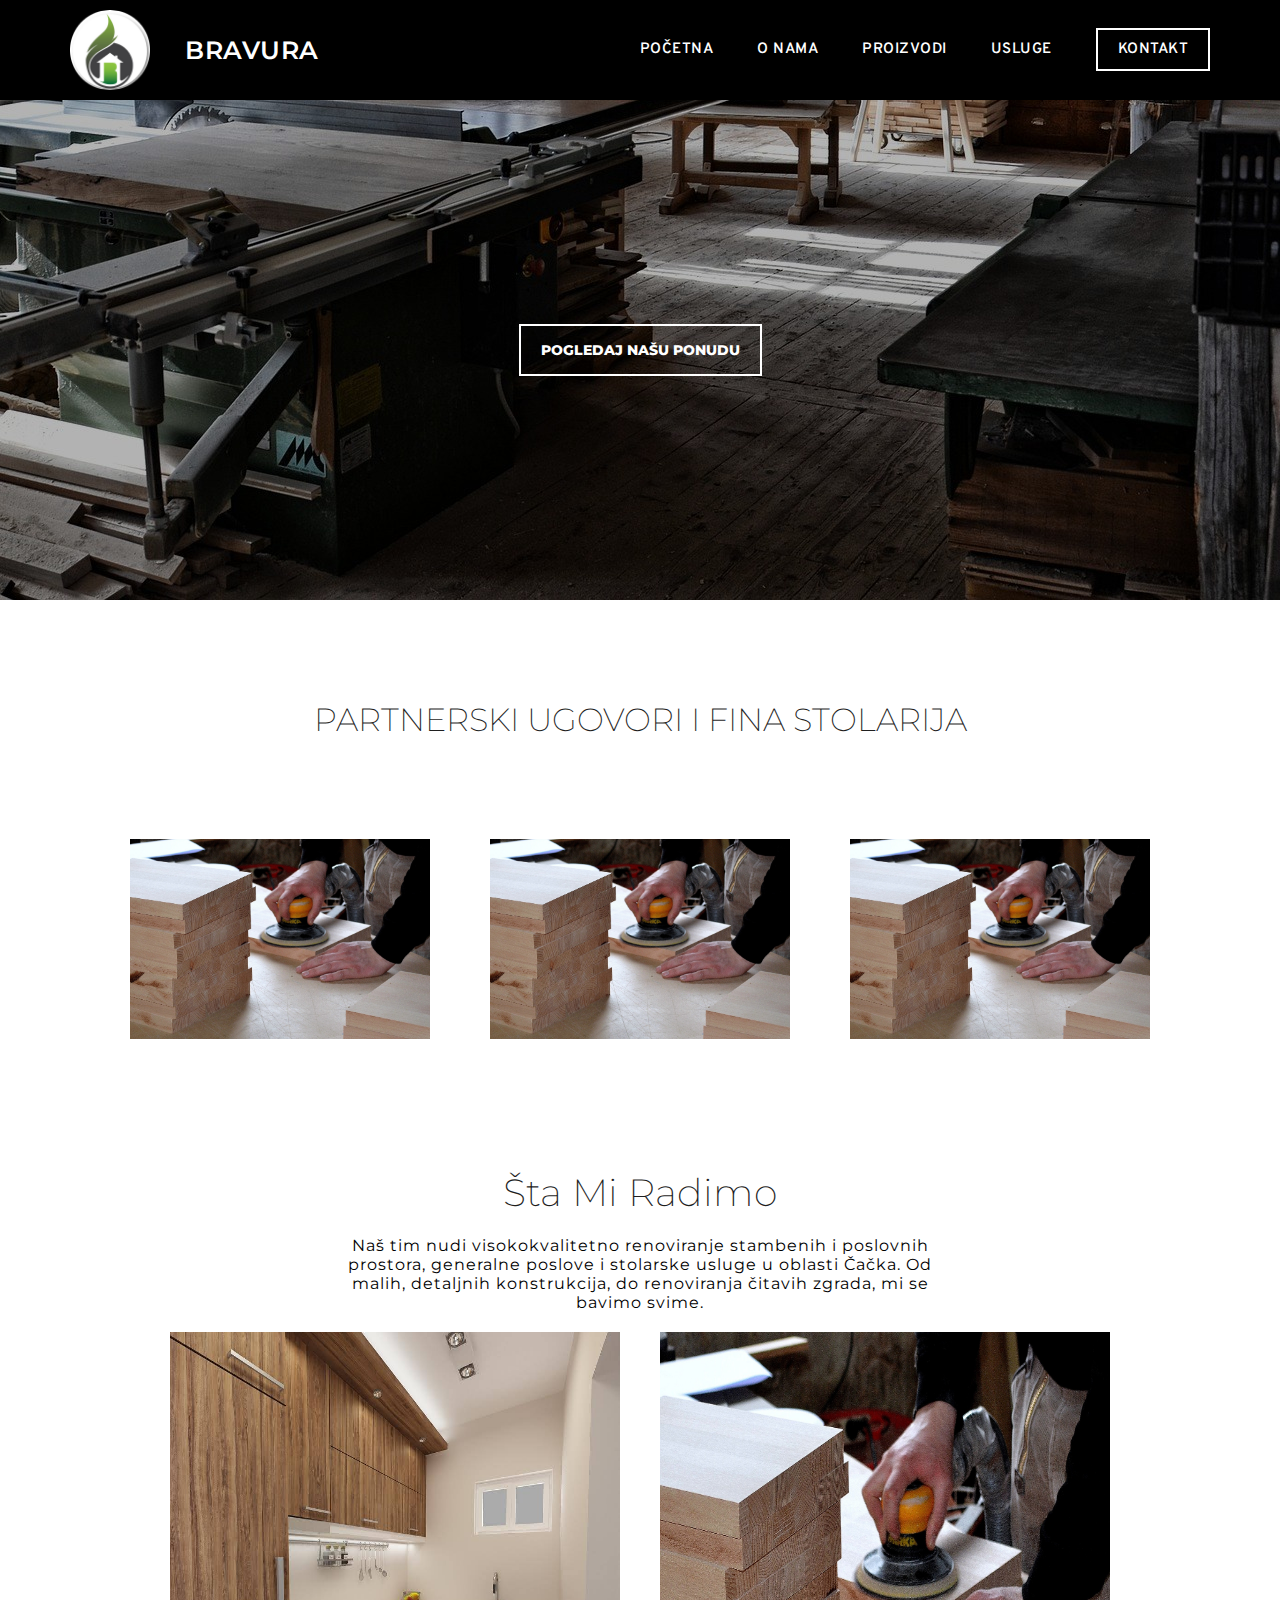
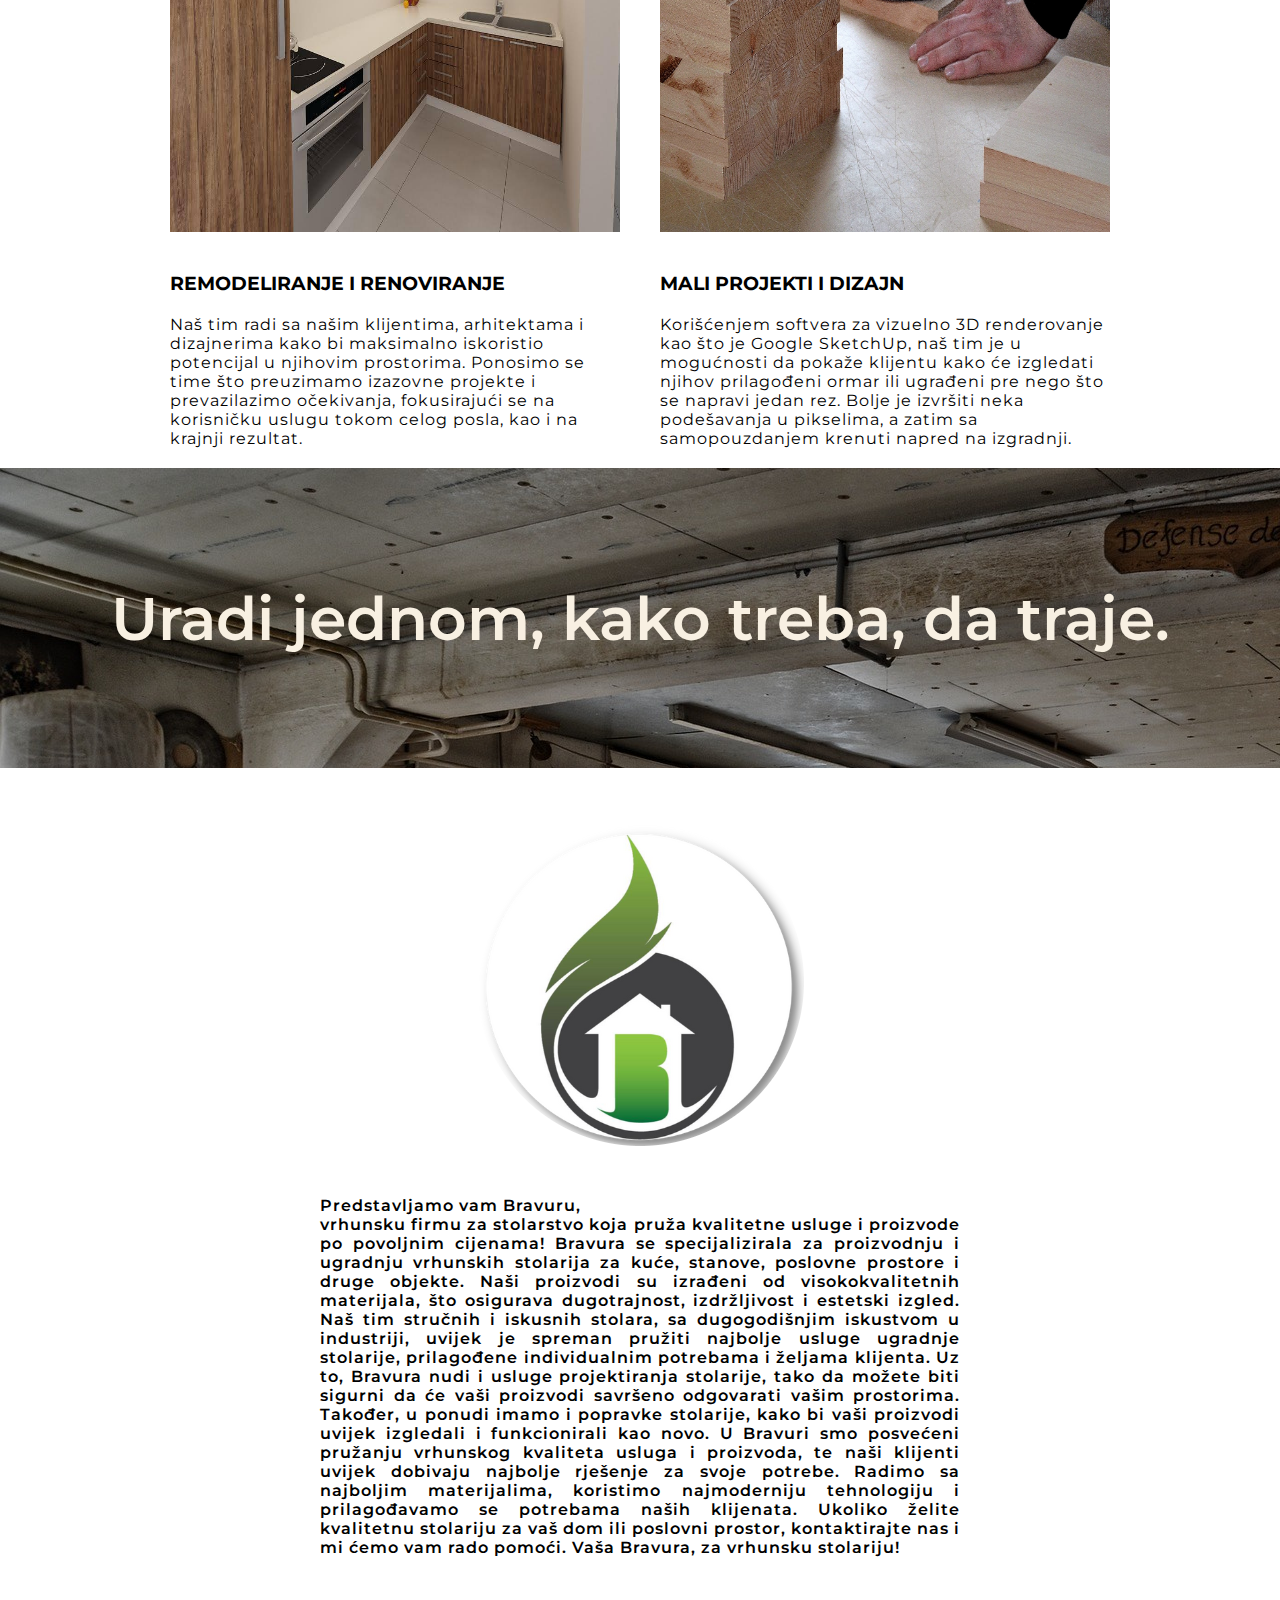
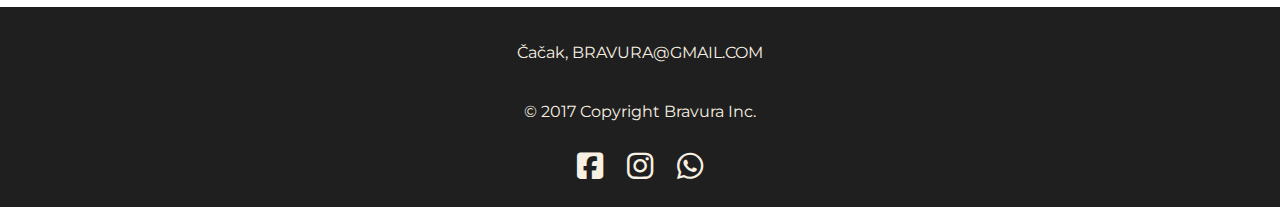
<file: index.html>
<!DOCTYPE html>
<html lang="en">
  <head>
    <meta charset="UTF-8" />
    <meta http-equiv="X-UA-Compatible" content="IE=edge" />
    <meta name="viewport" content="width=device-width, initial-scale=1.0" />
    <link rel="stylesheet" href="style.css" />
    <link
      rel="stylesheet"
      href="https://cdnjs.cloudflare.com/ajax/libs/font-awesome/6.2.1/css/all.min.css"
    />
    <link
      rel="icon"
      href="/Assets/291987209_460177699445095_3850850093911569712_n.jpg"
    />
    <title>Bravura</title>
  </head>
  <body>
    <header>
      <a href="/index.html"
        ><div class="header-container">
          <div id="img"></div>
          <p class="bravura">BRAVURA</p>
        </div></a
      >

      <button class="menu-toggle">
        <i class="fas fa-bars fa-2xl"></i>
      </button>
      <nav class="menu">
        <a href="/index.html">POČETNA</a>
        <a href="/Pages/about.html">O NAMA</a>
        <a href="/Pages/products.html">PROIZVODI</a>
        <a href="/Pages/services.html">USLUGE</a>
        <a href="/Pages/contact.html" id="contact">KONTAKT</a>
      </nav>
    </header>
    <div class="menu-icon">
      <div class="menu-icon__line"></div>
    </div>
    <main>
      <section class="section-one">
        <a href="/Pages/products.html"
          ><div class="section-one-div">POGLEDAJ NAŠU PONUDU</div></a
        >
      </section>

      <section class="section-two">
        <h2>PARTNERSKI UGOVORI I FINA STOLARIJA</h2>
        <article>
          <div class="section-two-div"></div>
          <div class="section-two-div"></div>
          <div class="section-two-div"></div>
        </article>
      </section>

      <section class="section-three">
        <h2>Šta Mi Radimo</h2>
        <p class="section-three-p">
          Naš tim nudi visokokvalitetno renoviranje stambenih i poslovnih
          prostora, generalne poslove i stolarske usluge u oblasti Čačka. Od
          malih, detaljnih konstrukcija, do renoviranja čitavih zgrada, mi se
          bavimo svime.
        </p>
        <article>
          <div class="section-three-div-one">
            <img src="/Assets/kuhinja.jpg" alt="" />
            <h3>REMODELIRANJE I RENOVIRANJE</h3>
            <p>
              Naš tim radi sa našim klijentima, arhitektama i dizajnerima kako
              bi maksimalno iskoristio potencijal u njihovim prostorima.
              Ponosimo se time što preuzimamo izazovne projekte i prevazilazimo
              očekivanja, fokusirajući se na korisničku uslugu tokom celog
              posla, kao i na krajnji rezultat.
            </p>
          </div>
          <div class="section-three-div-one">
            <img src="/Assets/carpenter-g0c372e60c_1920.jpg" alt="" />
            <h3>MALI PROJEKTI I DIZAJN</h3>
            <p>
              Korišćenjem softvera za vizuelno 3D renderovanje kao što je Google
              SketchUp, naš tim je u mogućnosti da pokaže klijentu kako će
              izgledati njihov prilagođeni ormar ili ugrađeni pre nego što se
              napravi jedan rez. Bolje je izvršiti neka podešavanja u pikselima,
              a zatim sa samopouzdanjem krenuti napred na izgradnji.
            </p>
          </div>
        </article>
      </section>

      <section class="section-four">
        Uradi jednom, kako treba, da traje.
      </section>

      <section class="section-five">
        <img src="/Assets/BRAVURA-modified.png" alt="" />
        <p>
          Predstavljamo vam Bravuru,<br />
          vrhunsku firmu za stolarstvo koja pruža kvalitetne usluge i proizvode
          po povoljnim cijenama! Bravura se specijalizirala za proizvodnju i
          ugradnju vrhunskih stolarija za kuće, stanove, poslovne prostore i
          druge objekte. Naši proizvodi su izrađeni od visokokvalitetnih
          materijala, što osigurava dugotrajnost, izdržljivost i estetski
          izgled. Naš tim stručnih i iskusnih stolara, sa dugogodišnjim
          iskustvom u industriji, uvijek je spreman pružiti najbolje usluge
          ugradnje stolarije, prilagođene individualnim potrebama i željama
          klijenta. Uz to, Bravura nudi i usluge projektiranja stolarije, tako
          da možete biti sigurni da će vaši proizvodi savršeno odgovarati vašim
          prostorima. Također, u ponudi imamo i popravke stolarije, kako bi vaši
          proizvodi uvijek izgledali i funkcionirali kao novo. U Bravuri smo
          posvećeni pružanju vrhunskog kvaliteta usluga i proizvoda, te naši
          klijenti uvijek dobivaju najbolje rješenje za svoje potrebe. Radimo sa
          najboljim materijalima, koristimo najmoderniju tehnologiju i
          prilagođavamo se potrebama naših klijenata. Ukoliko želite kvalitetnu
          stolariju za vaš dom ili poslovni prostor, kontaktirajte nas i mi ćemo
          vam rado pomoći. Vaša Bravura, za vrhunsku stolariju!
        </p>
      </section>
    </main>
    <footer>
      <p>Čačak, BRAVURA@GMAIL.COM</p>
      <p>© 2017 Copyright Bravura Inc.</p>
      <div class="social-media">
        <a href="https://www.facebook.com/montzne.kuce.bravura/"
          ><i class="fa-brands fa-square-facebook"></i
        ></a>
        <a href="https://www.instagram.com/bravurakitchens/?hl=en"
          ><i class="fa-brands fa-instagram"></i
        ></a>
        <a href="https://web.whatsapp.com/"
          ><i class="fa-brands fa-whatsapp"></i
        ></a>
      </div>
    </footer>
    <script src="/index.js"></script>
  </body>
</html>
</file>
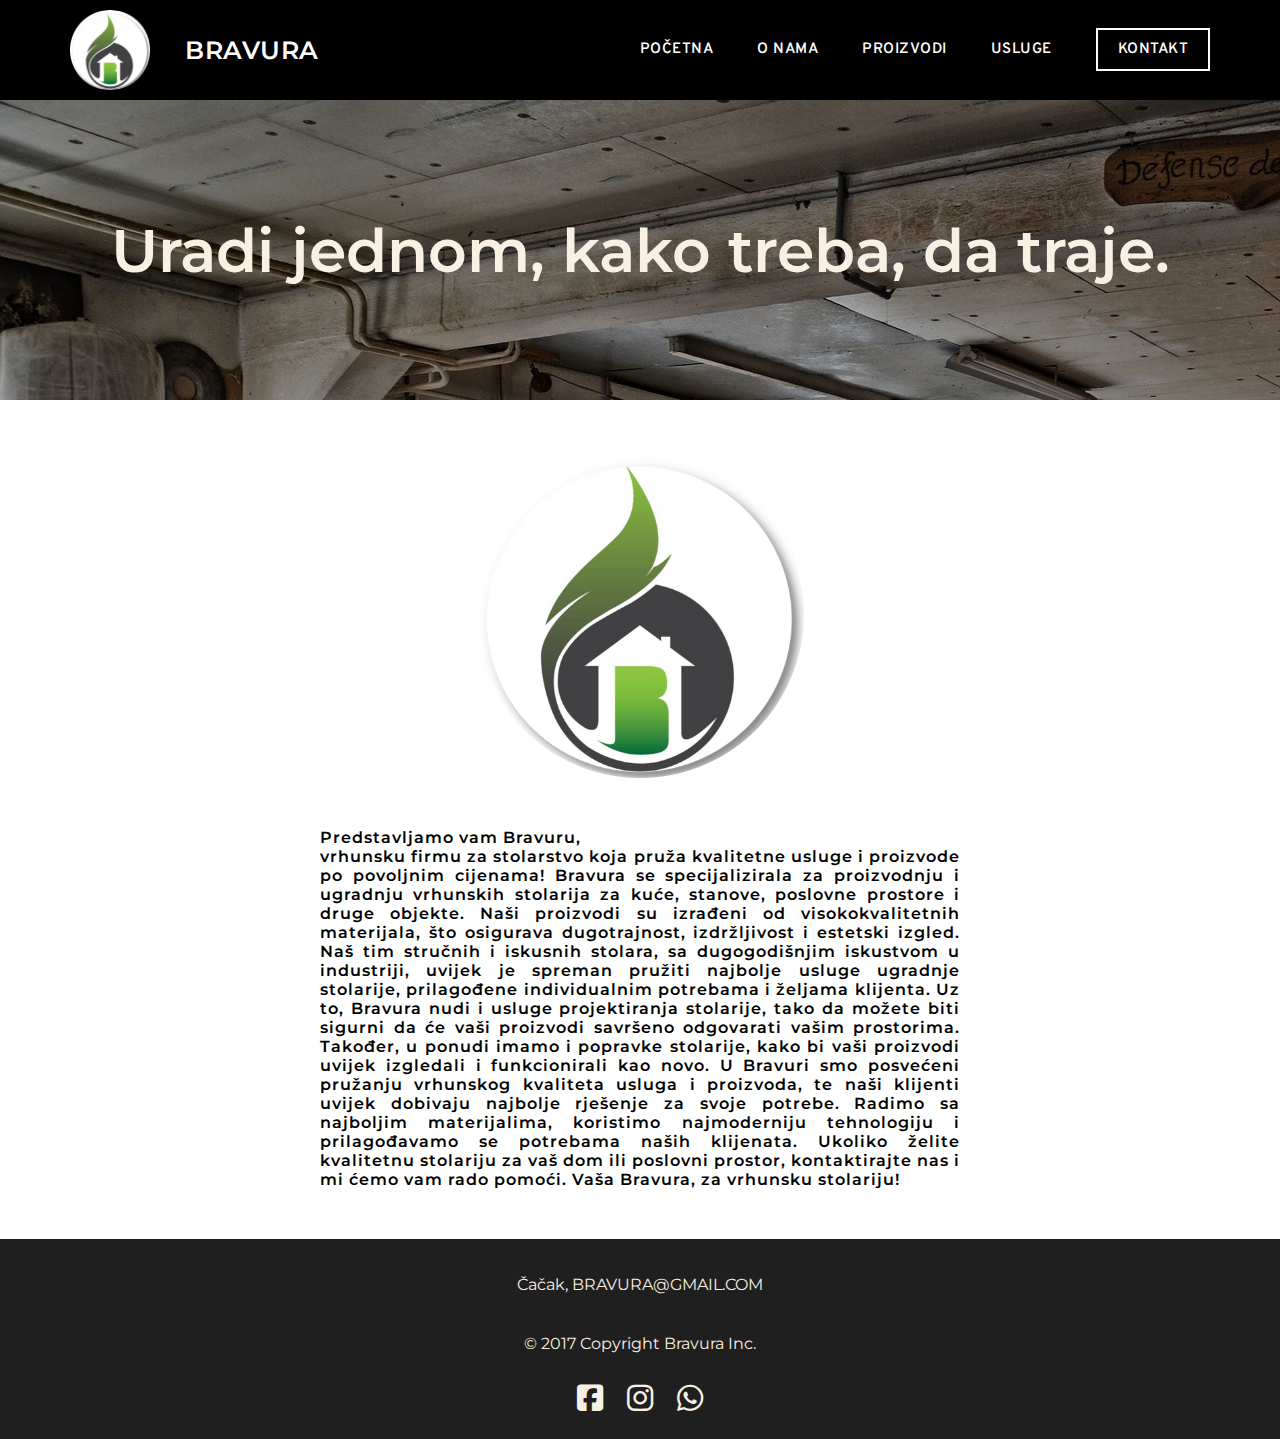
<file: Pages/about.html>
<!DOCTYPE html>
<html lang="en">
  <head>
    <meta charset="UTF-8" />
    <meta http-equiv="X-UA-Compatible" content="IE=edge" />
    <meta name="viewport" content="width=device-width, initial-scale=1.0" />
    <link rel="stylesheet" href="../style.css" />
    <link
      rel="stylesheet"
      href="https://cdnjs.cloudflare.com/ajax/libs/font-awesome/6.2.1/css/all.min.css"
    />
    <link
      rel="icon"
      href="/Assets/291987209_460177699445095_3850850093911569712_n.jpg"
    />
    <title>Bravura</title>
  </head>
  <body>
    <header>
      <a href="../index.html"
        ><div class="header-container">
          <div id="img"></div>
          <p class="bravura">BRAVURA</p>
        </div></a
      >

      <button class="menu-toggle">
        <i class="fas fa-bars fa-2xl"></i>
      </button>
      <nav class="menu">
        <a href="../index.html">POČETNA</a>
        <a href="about.html">O NAMA</a>
        <a href="products.html">PROIZVODI</a>
        <a href="services.html">USLUGE</a>
        <a href="contact.html" id="contact">KONTAKT</a>
      </nav>
    </header>

    <section class="section-four">Uradi jednom, kako treba, da traje.</section>

    <section class="section-five">
      <img src="/Assets/BRAVURA-modified.png" alt="" />
      <p>
        Predstavljamo vam Bravuru,<br />
        vrhunsku firmu za stolarstvo koja pruža kvalitetne usluge i proizvode po
        povoljnim cijenama! Bravura se specijalizirala za proizvodnju i ugradnju
        vrhunskih stolarija za kuće, stanove, poslovne prostore i druge objekte.
        Naši proizvodi su izrađeni od visokokvalitetnih materijala, što
        osigurava dugotrajnost, izdržljivost i estetski izgled. Naš tim stručnih
        i iskusnih stolara, sa dugogodišnjim iskustvom u industriji, uvijek je
        spreman pružiti najbolje usluge ugradnje stolarije, prilagođene
        individualnim potrebama i željama klijenta. Uz to, Bravura nudi i usluge
        projektiranja stolarije, tako da možete biti sigurni da će vaši
        proizvodi savršeno odgovarati vašim prostorima. Također, u ponudi imamo
        i popravke stolarije, kako bi vaši proizvodi uvijek izgledali i
        funkcionirali kao novo. U Bravuri smo posvećeni pružanju vrhunskog
        kvaliteta usluga i proizvoda, te naši klijenti uvijek dobivaju najbolje
        rješenje za svoje potrebe. Radimo sa najboljim materijalima, koristimo
        najmoderniju tehnologiju i prilagođavamo se potrebama naših klijenata.
        Ukoliko želite kvalitetnu stolariju za vaš dom ili poslovni prostor,
        kontaktirajte nas i mi ćemo vam rado pomoći. Vaša Bravura, za vrhunsku
        stolariju!
      </p>
    </section>

    <footer>
      <p>Čačak, BRAVURA@GMAIL.COM</p>
      <p>© 2017 Copyright Bravura Inc.</p>
      <div class="social-media">
        <a href="https://www.facebook.com/montzne.kuce.bravura/"
          ><i class="fa-brands fa-square-facebook"></i
        ></a>
        <a href="https://www.instagram.com/bravurakitchens/?hl=en"
          ><i class="fa-brands fa-instagram"></i
        ></a>
        <a href="https://web.whatsapp.com/"
          ><i class="fa-brands fa-whatsapp"></i
        ></a>
      </div>
    </footer>
    <script src="/index.js"></script>
  </body>
</html>
</file>
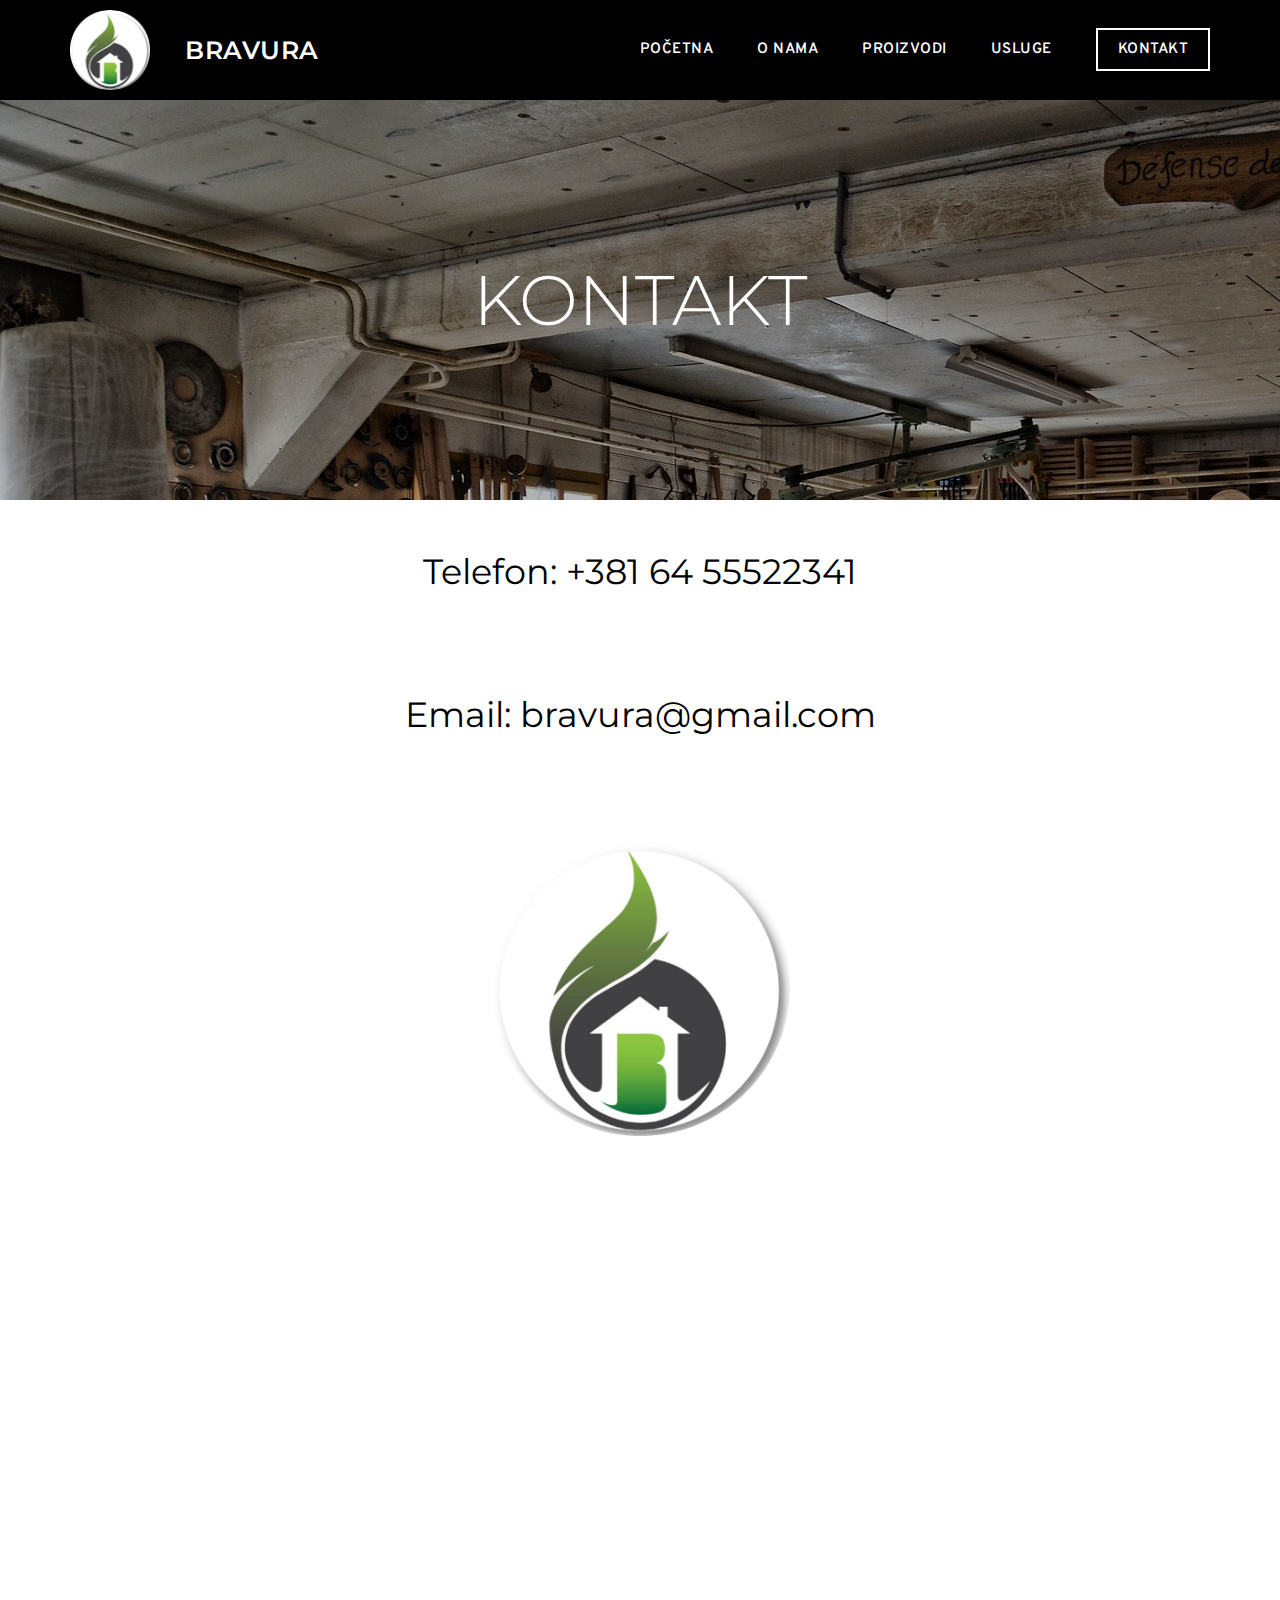
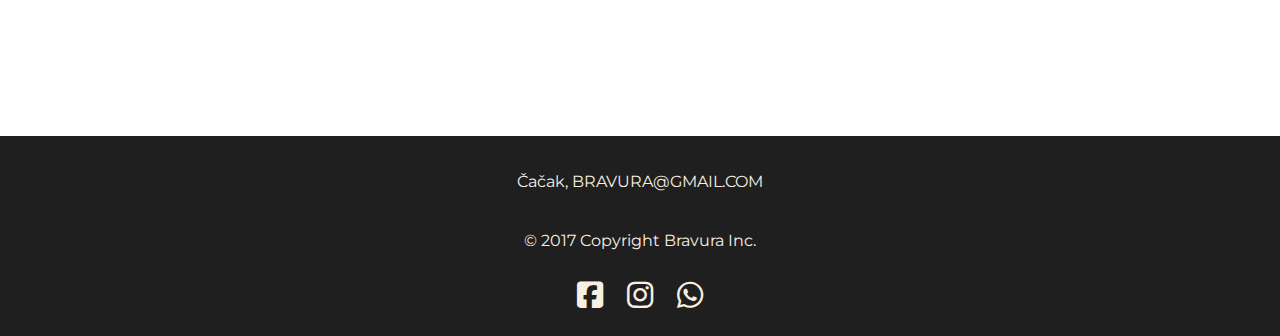
<file: Pages/contact.html>
<!DOCTYPE html>
<html lang="en">
  <head>
    <meta charset="UTF-8" />
    <meta http-equiv="X-UA-Compatible" content="IE=edge" />
    <meta name="viewport" content="width=device-width, initial-scale=1.0" />
    <link rel="stylesheet" href="contact.css" />
    <link
      rel="stylesheet"
      href="https://cdnjs.cloudflare.com/ajax/libs/font-awesome/6.2.1/css/all.min.css"
    />
    <link
      rel="icon"
      href="/Assets/291987209_460177699445095_3850850093911569712_n.jpg"
    />
    <title>Bravura</title>
  </head>
  <body>
    <header>
      <a href="../index.html"
        ><div class="header-container">
          <div id="img"></div>
          <p class="bravura">BRAVURA</p>
        </div></a
      >

      <button class="menu-toggle">
        <i class="fas fa-bars fa-2xl"></i>
      </button>
      <nav class="menu">
        <a href="../index.html">POČETNA</a>
        <a href="about.html">O NAMA</a>
        <a href="products.html">PROIZVODI</a>
        <a href="services.html">USLUGE</a>
        <a href="contact.html" id="contact">KONTAKT</a>
      </nav>
    </header>
    <div class="menu-icon">
      <div class="menu-icon__line"></div>
    </div>
    <main>
      <div class="contact-image"><h1>KONTAKT</h1></div>
      <section>
        <p>Telefon: +381 64 55522341</p>
        <p>Email: bravura@gmail.com</p>
        <img src="/Assets/BRAVURA-modified.png" alt="" />
        <iframe
          src="https://www.google.com/maps/embed?pb=!1m18!1m12!1m3!1d2877.152195788249!2d20.403592415791753!3d43.85267404752633!2m3!1f0!2f0!3f0!3m2!1i1024!2i768!4f13.1!3m3!1m2!1s0x47577329ad927a61%3A0x38c395c226819998!2sBravura!5e0!3m2!1sen!2sde!4v1678549512536!5m2!1sen!2sde"
          width="600"
          height="450"
          style="border: 0"
          allowfullscreen=""
          loading="lazy"
          referrerpolicy="no-referrer-when-downgrade"
        ></iframe>
      </section>
    </main>
    <footer>
      <p>Čačak, BRAVURA@GMAIL.COM</p>
      <p>© 2017 Copyright Bravura Inc.</p>
      <div class="social-media">
        <a href="https://www.facebook.com/montzne.kuce.bravura/"
          ><i class="fa-brands fa-square-facebook"></i
        ></a>
        <a href="https://www.instagram.com/bravurakitchens/?hl=en"
          ><i class="fa-brands fa-instagram"></i
        ></a>
        <a href="https://web.whatsapp.com/"
          ><i class="fa-brands fa-whatsapp"></i
        ></a>
      </div>
    </footer>
    <script src="/index.js"></script>
  </body>
</html>
</file>
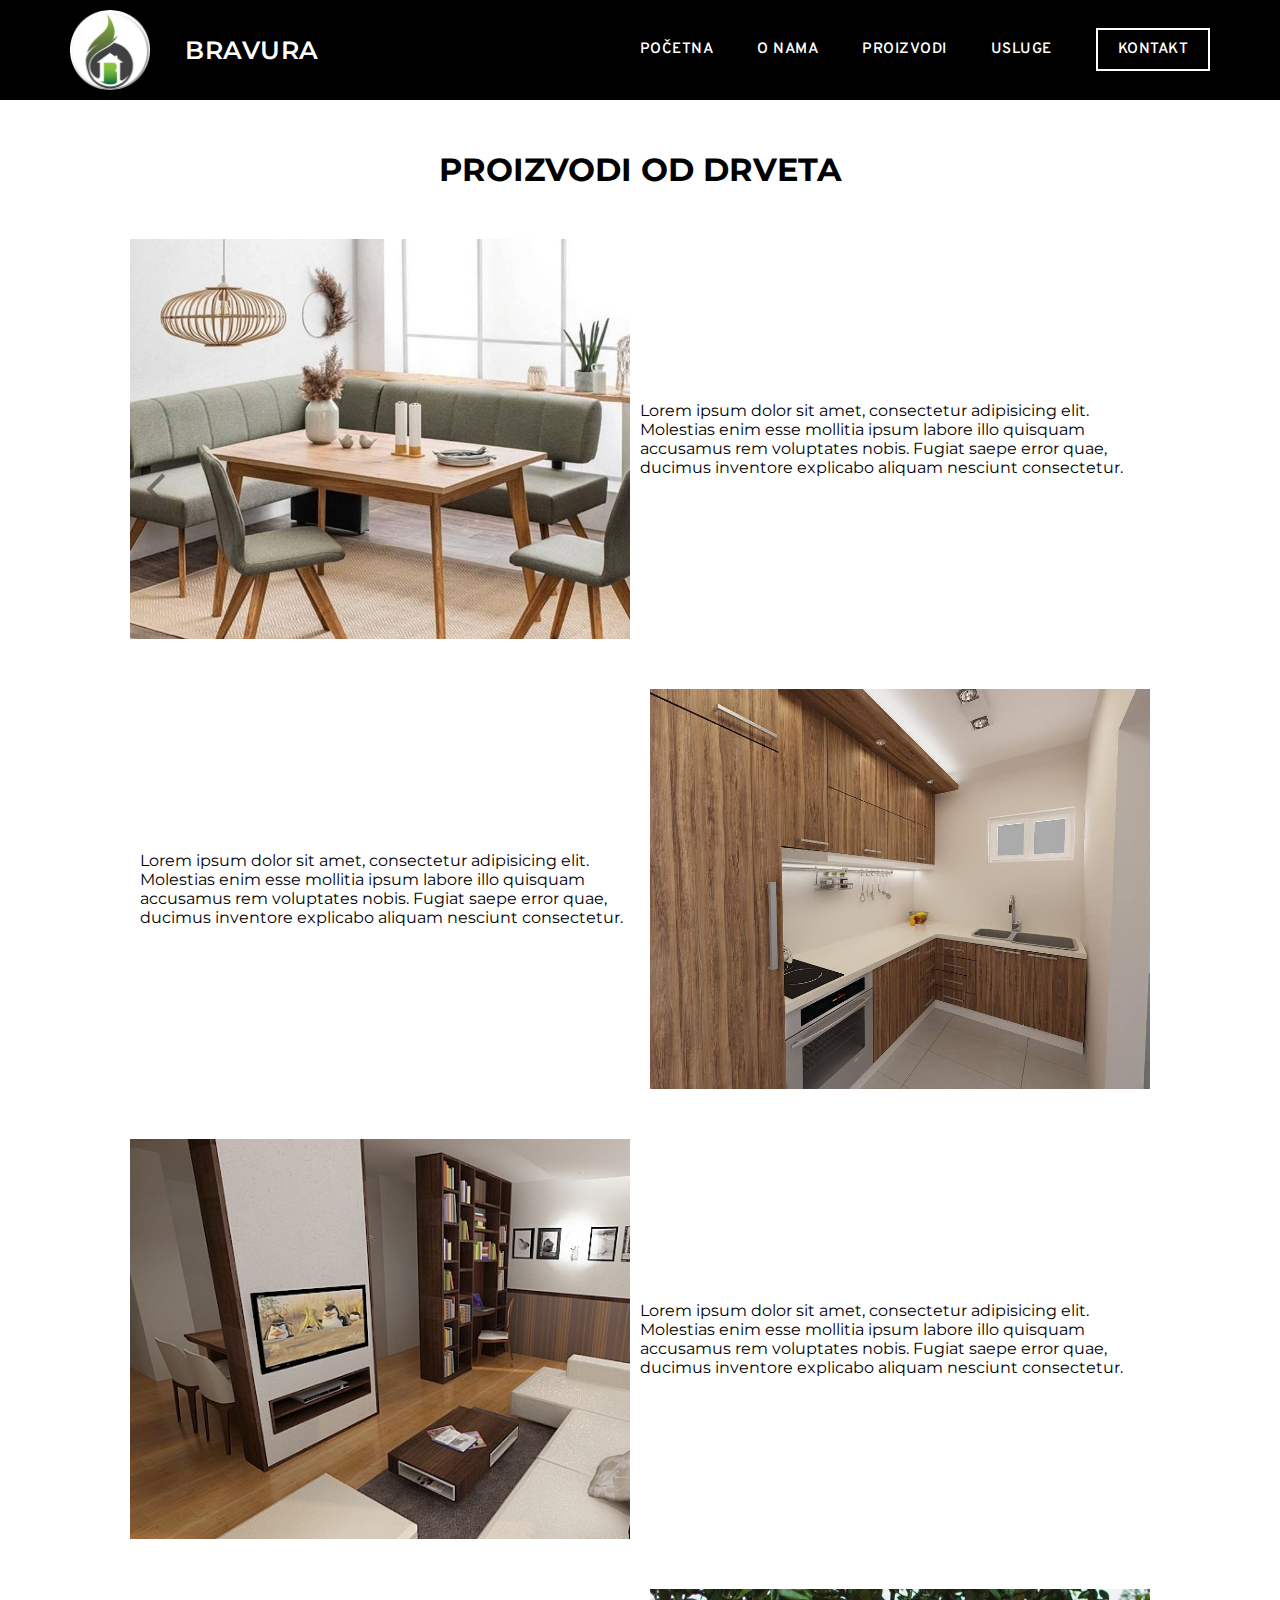
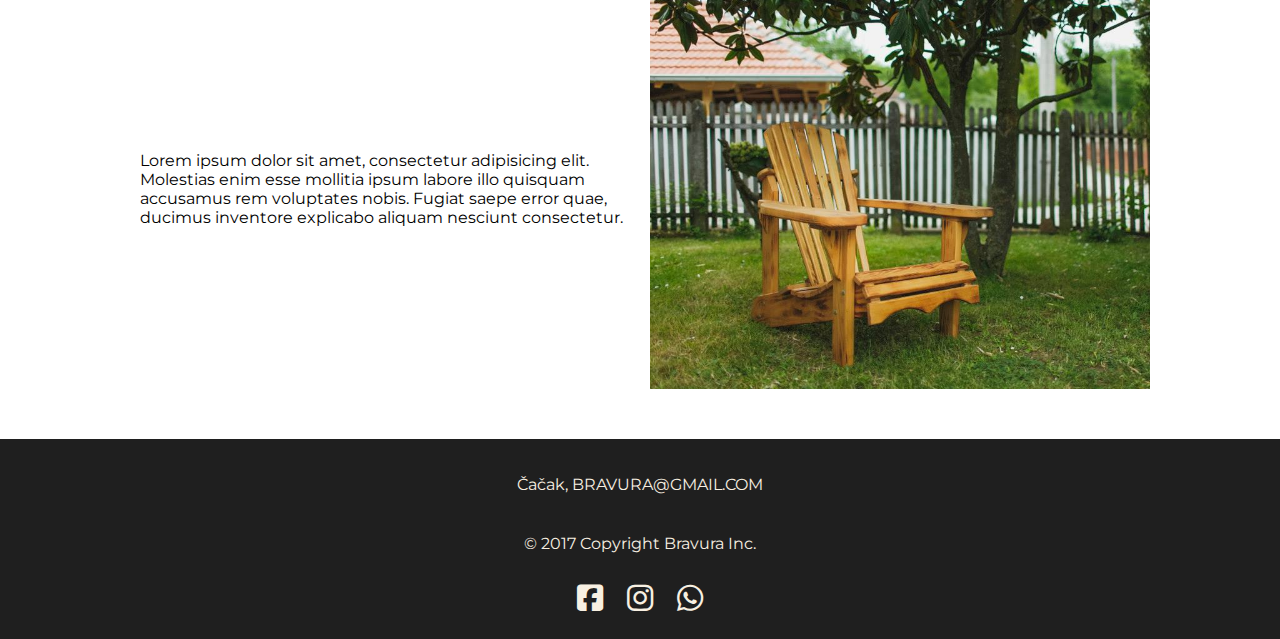
<file: Pages/products.html>
<!DOCTYPE html>
<html lang="en">
  <head>
    <meta charset="UTF-8" />
    <meta http-equiv="X-UA-Compatible" content="IE=edge" />
    <meta name="viewport" content="width=device-width, initial-scale=1.0" />
    <link rel="stylesheet" href="products.css" />
    <link
      rel="stylesheet"
      href="https://cdnjs.cloudflare.com/ajax/libs/font-awesome/6.2.1/css/all.min.css"
    />
    <link
      rel="icon"
      href="/Assets/291987209_460177699445095_3850850093911569712_n.jpg"
    />
    <title>Bravura</title>
  </head>
  <body>
    <header>
      <a href="../index.html"
        ><div class="header-container">
          <div id="img"></div>
          <p class="bravura">BRAVURA</p>
        </div></a
      >

      <button class="menu-toggle">
        <i class="fas fa-bars fa-2xl"></i>
      </button>
      <nav class="menu">
        <a href="../index.html">POČETNA</a>
        <a href="about.html">O NAMA</a>
        <a href="products.html">PROIZVODI</a>
        <a href="services.html">USLUGE</a>
        <a href="contact.html" id="contact">KONTAKT</a>
      </nav>
    </header>
    <div class="menu-icon">
      <div class="menu-icon__line"></div>
    </div>
    <main>
      <h1>PROIZVODI OD DRVETA</h1>
      <section>
        <div class="first"></div>
        <p>
          Lorem ipsum dolor sit amet, consectetur adipisicing elit. Molestias
          enim esse mollitia ipsum labore illo quisquam accusamus rem voluptates
          nobis. Fugiat saepe error quae, ducimus inventore explicabo aliquam
          nesciunt consectetur.
        </p>
      </section>
      <section>
        <p>
          Lorem ipsum dolor sit amet, consectetur adipisicing elit. Molestias
          enim esse mollitia ipsum labore illo quisquam accusamus rem voluptates
          nobis. Fugiat saepe error quae, ducimus inventore explicabo aliquam
          nesciunt consectetur.
        </p>
        <div class="second"></div>
      </section>
      <section>
        <div class="third"></div>
        <p>
          Lorem ipsum dolor sit amet, consectetur adipisicing elit. Molestias
          enim esse mollitia ipsum labore illo quisquam accusamus rem voluptates
          nobis. Fugiat saepe error quae, ducimus inventore explicabo aliquam
          nesciunt consectetur.
        </p>
      </section>
      <section>
        <p>
          Lorem ipsum dolor sit amet, consectetur adipisicing elit. Molestias
          enim esse mollitia ipsum labore illo quisquam accusamus rem voluptates
          nobis. Fugiat saepe error quae, ducimus inventore explicabo aliquam
          nesciunt consectetur.
        </p>
        <div class="fourth"></div>
      </section>
    </main>
    <footer>
      <p>Čačak, BRAVURA@GMAIL.COM</p>
      <p>© 2017 Copyright Bravura Inc.</p>
      <div class="social-media">
        <a href="https://www.facebook.com/montzne.kuce.bravura/"
          ><i class="fa-brands fa-square-facebook"></i
        ></a>
        <a href="https://www.instagram.com/bravurakitchens/?hl=en"
          ><i class="fa-brands fa-instagram"></i
        ></a>
        <a href="https://web.whatsapp.com/"
          ><i class="fa-brands fa-whatsapp"></i
        ></a>
      </div>
    </footer>
    <script src="/index.js"></script>
  </body>
</html>
</file>
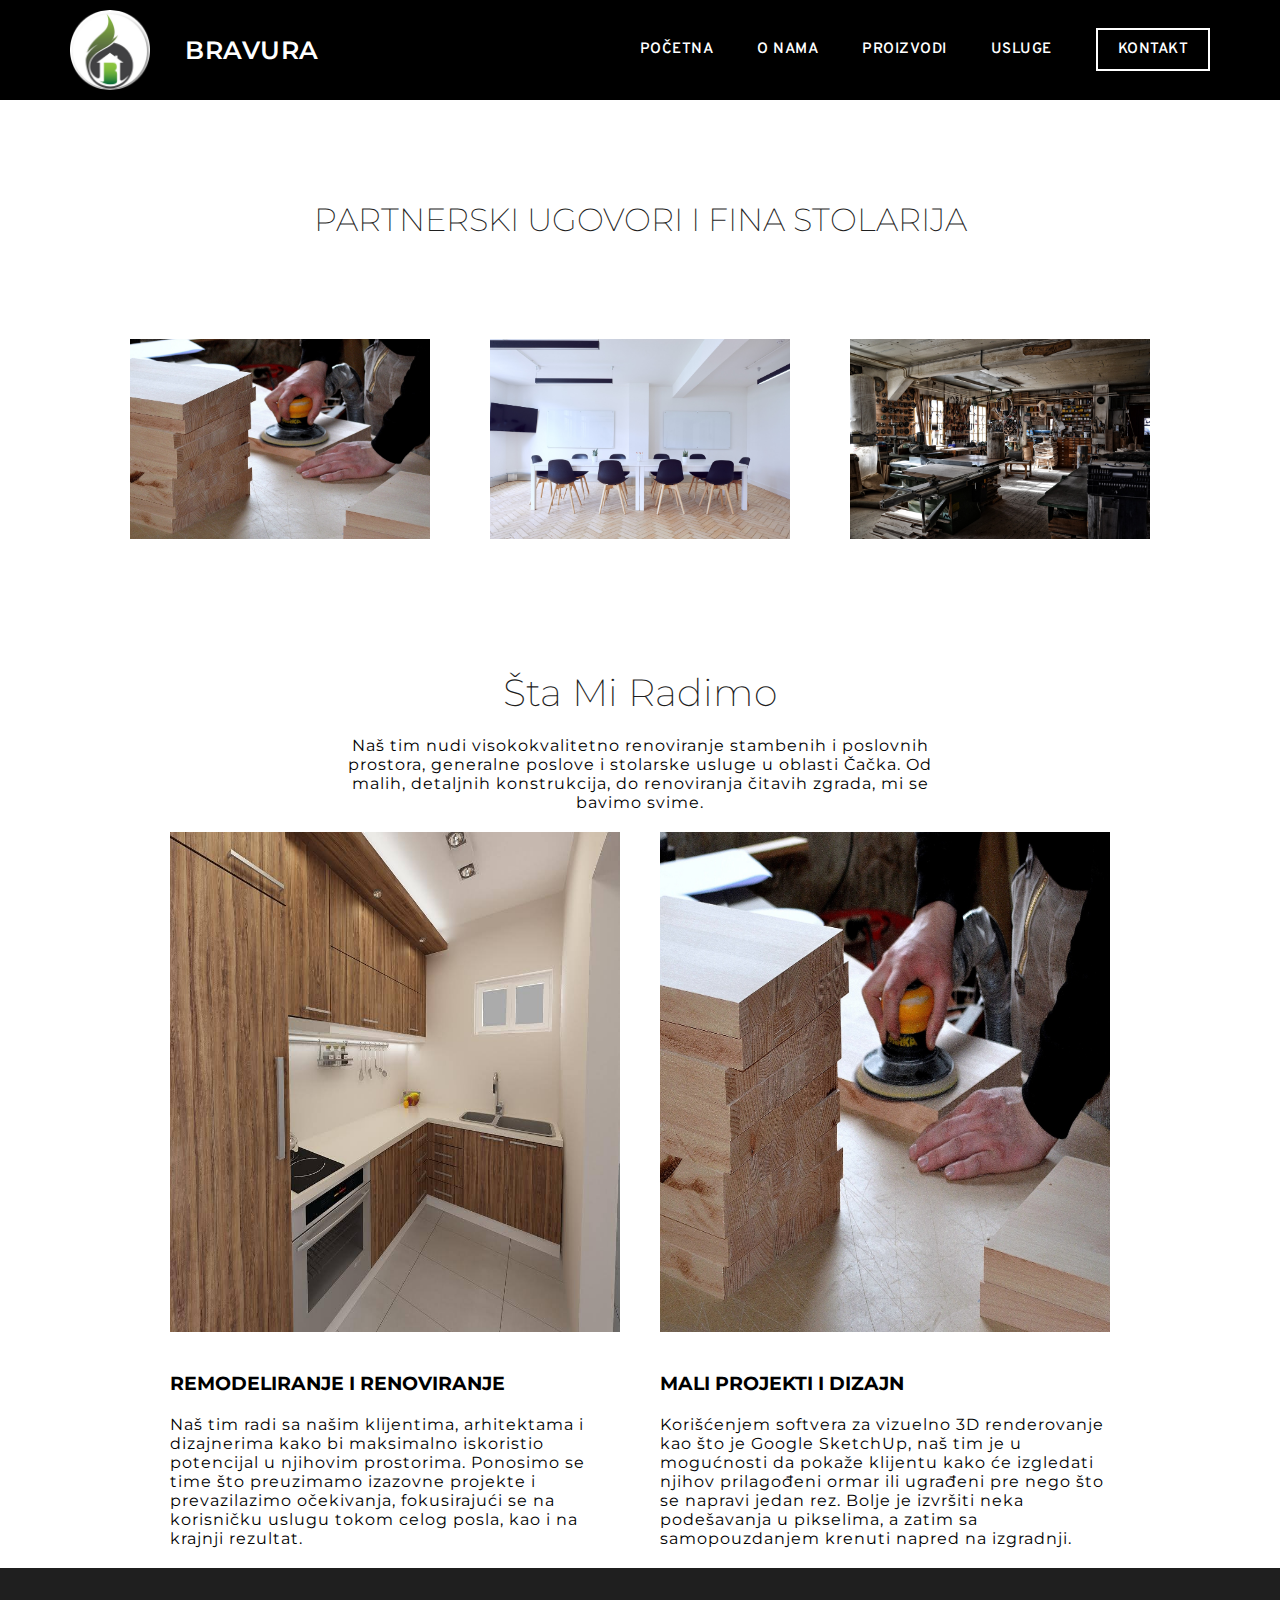
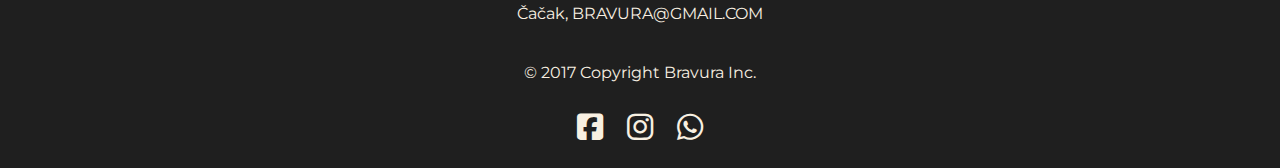
<file: Pages/services.html>
<!DOCTYPE html>
<html lang="en">
  <head>
    <meta charset="UTF-8" />
    <meta http-equiv="X-UA-Compatible" content="IE=edge" />
    <meta name="viewport" content="width=device-width, initial-scale=1.0" />
    <link rel="stylesheet" href="services.css" />
    <link
      rel="stylesheet"
      href="https://cdnjs.cloudflare.com/ajax/libs/font-awesome/6.2.1/css/all.min.css"
    />
    <link
      rel="icon"
      href="/Assets/291987209_460177699445095_3850850093911569712_n.jpg"
    />
    <title>Bravura</title>
  </head>
  <body>
    <header>
      <a href="../index.html"
      ><div class="header-container">
        <div id="img"></div>
        <p class="bravura">BRAVURA</p>
      </div></a
    >

      <button class="menu-toggle">
        <i class="fas fa-bars fa-2xl"></i>
      </button>
      <nav class="menu">
        <a href="../index.html">POČETNA</a>
        <a href="about.html">O NAMA</a>
        <a href="products.html">PROIZVODI</a>
        <a href="services.html">USLUGE</a>
        <a href="contact.html" id="contact">KONTAKT</a>
      </nav>
    </header>

      <section class="section-two">
        <h2>PARTNERSKI UGOVORI I FINA STOLARIJA</h2>
        <article>
          <div class="section-two-div1"></div>
          <div class="section-two-div2"></div>
          <div class="section-two-div3"></div>
        </article>
      </section>

      <section class="section-three">
        <h2>Šta Mi Radimo</h2>
        <p class="section-three-p">
          Naš tim nudi visokokvalitetno renoviranje stambenih i poslovnih
          prostora, generalne poslove i stolarske usluge u oblasti Čačka. Od
          malih, detaljnih konstrukcija, do renoviranja čitavih zgrada, mi se
          bavimo svime.
        </p>
        <article>
          <div class="section-three-div-one">
            <img src="/Assets/kuhinja.jpg" alt="" />
            <h3>REMODELIRANJE I RENOVIRANJE</h3>
            <p>
              Naš tim radi sa našim klijentima, arhitektama i dizajnerima kako
              bi maksimalno iskoristio potencijal u njihovim prostorima.
              Ponosimo se time što preuzimamo izazovne projekte i prevazilazimo
              očekivanja, fokusirajući se na korisničku uslugu tokom celog
              posla, kao i na krajnji rezultat.
            </p>
          </div>
          <div class="section-three-div-one">
            <img src="/Assets/carpenter-g0c372e60c_1920.jpg" alt="" />
            <h3>MALI PROJEKTI I DIZAJN</h3>
            <p>
              Korišćenjem softvera za vizuelno 3D renderovanje kao što je Google
              SketchUp, naš tim je u mogućnosti da pokaže klijentu kako će
              izgledati njihov prilagođeni ormar ili ugrađeni pre nego što se
              napravi jedan rez. Bolje je izvršiti neka podešavanja u pikselima,
              a zatim sa samopouzdanjem krenuti napred na izgradnji.
            </p>
          </div>
        </article>
      </section>
    </main>
    <footer>
      <p>Čačak, BRAVURA@GMAIL.COM</p>
      <p>© 2017 Copyright Bravura Inc.</p>
      <div class="social-media">
        <a href="https://www.facebook.com/montzne.kuce.bravura/"
          ><i class="fa-brands fa-square-facebook"></i
        ></a>
        <a href="https://www.instagram.com/bravurakitchens/?hl=en"
          ><i class="fa-brands fa-instagram"></i
        ></a>
        <a href="https://web.whatsapp.com/"
          ><i class="fa-brands fa-whatsapp"></i
        ></a>
      </div>
    </footer>
    <script src="/index.js"></script>
  </body>
</html>
</file>
<file: style.css>
@import url("https://fonts.googleapis.com/css2?family=Roboto&display=swap");
@import url("https://fonts.googleapis.com/css2?family=Overpass&display=swap");
@import url("https://fonts.googleapis.com/css2?family=Montserrat:wght@200&display=swap");

* {
  padding: 0;
  margin: 0;
  font-family: "Montserrat", sans-serif;
  --primary: #1f1f1f;
  --secondary: #f8f0e2;
}

/* HEADER */

header {
  display: flex;
  justify-content: space-between;
  align-items: center;
  background-color: black;
  height: 100px;
}

.header-container {
  display: flex;
  width: fit-content;
  align-items: center;
}

header nav {
  margin-right: 50px;
}

.bravura {
  padding-left: 10px;
  color: white;
  font-size: 25px;
  font-weight: 600;
  animation: slide-left 1s cubic-bezier(0.25, 0.46, 0.45, 0.94) both;
}

@-webkit-keyframes slide-left {
  0% {
    -webkit-transform: translateX(0);
    transform: translateX(+10);
  }
  100% {
    -webkit-transform: translateX(0px);
    transform: translateX(-20px);
  }
}
@keyframes slide-left {
  0% {
    -webkit-transform: translateX(0);
    transform: translateX(+10);
  }
  100% {
    -webkit-transform: translateX(0px);
    transform: translateX(-20px);
  }
}

.bravura:hover {
  text-shadow: var(--secondary) 1px 0 10px;
}

.menu-toggle {
  display: none;
  border: none;
  margin-right: 50px;
}

#img {
  margin-left: 25px;
  width: 80px;
  height: 80px;
  border-radius: 50%;
  background-position: center;
  background-repeat: no-repeat;
  background-size: contain;
  background-image: url(/Assets/BRAVURA-modified.png);
  padding-left: 50px;
}

header a {
  color: white;
  text-decoration: none;
  margin: 20px;
  font-weight: 550;
  font-family: "Overpass", sans-serif;
  letter-spacing: 0.5px;
  line-height: 1.6em;
  color: white;
  font-size: 15px;
}

header a:hover {
  color: rgb(108, 108, 108);
}

#contact {
  border: 2px solid white;
  padding: 10px 20px;
}
#contact:hover {
  background-color: white;
  color: var(--primary);
}

.menu {
  margin: 50px !important;
}

/* MAIN */

main {
  height: fit-content;
  display: block;
}

.section-one {
  background-image: url(/Assets/darkened.jpg);
  background-position: bottom;
  width: 100%;
  height: 500px;
  display: flex;
  align-items: center;
  justify-content: center;
}

.section-one a {
  font-style: none;
  text-decoration: none;
}

.section-one-div:hover {
  background-color: white;
  color: rgb(0, 0, 0, 1);
  cursor: pointer;
}

.section-one-div {
  display: flex;
  justify-content: center;
  align-items: center;
  font-size: 14px;
  font-weight: 800;
  color: white;
  border: 2px solid white;
  padding: 15px 20px;
  z-index: 3;
}

/* section two */

.section-two {
  margin-top: 100px;
  width: 100%;
}

.section-two h2 {
  color: var(--primary);
  font-weight: 200;
  text-align: center;
  font-size: 32px;
}

.section-two article {
  width: 100%;
  display: flex;
  justify-content: center;
  align-items: center;
  flex-wrap: wrap;
}

.section-two-div {
  margin: 30px;
  margin-top: 100px;
  height: 200px;
  width: 300px;
  background-image: url(/Assets/carpenter-g0c372e60c_1920.jpg);
  background-position: center;
  background-size: cover;
  background-repeat: no-repeat;
}

/* section three */

.section-three {
  margin-top: 100px;
  display: flex;
  align-items: center;
  flex-direction: column;
}

.section-three h2 {
  color: var(--primary);
  font-weight: 200;
  text-align: center;
  font-size: 38px;
}
.section-three-p {
  text-align: center;
  width: 50%;
  letter-spacing: 1px;
  margin-top: 20px;
}

.section-three article {
  display: flex;
  justify-content: center;
  align-items: center;
  width: 100%;
  flex-wrap: wrap;
}

.section-three article div {
  display: flex;
  justify-content: space-evenly;
  align-items: center;
  flex-direction: column;
  margin: 20px;
}

.section-three article div h3 {
  margin: 20px 0;
  margin-top: 40px;
  align-self: flex-start;
}

.section-three article p {
  width: 450px;
  letter-spacing: 1px;
  word-wrap: break-word;
}

.section-three img {
  height: 500px;
  width: 450px;
}

/* section four */
.section-four {
  width: 100%;
  font-size: 60px;
  font-weight: 600;
  height: 300px;
  display: flex;
  justify-content: center;
  align-items: center;
  color: var(--secondary);
  background-image: url(/Assets/darkened.jpg);
}

/* section five */
.section-five {
  margin-top: 50px;
  display: flex;
  justify-content: center;
  align-items: center;
  flex-direction: column;
}

.section-five p {
  width: 50%;
  letter-spacing: 1px;
  margin: 50px 0px;
  text-align: justify;
  font-weight: 600;
}

/* FOOTER */
footer {
  display: flex;
  justify-content: center;
  align-items: center;
  background-color: var(--primary);
  color: var(--secondary);
  height: 200px;
  flex-direction: column;
}

footer p {
  margin: 20px;
}

.social-media i {
  display: inline-block;
  color: var(--secondary);
  font-size: 30px;
  padding: 10px;
  font-style: none;
}

/* MEDIA QUERY */
@media only screen and (max-width: 1260px) {
  #contact {
    border: none;
    padding: 0;
    font-weight: 400;
  }
}

@media only screen and (max-width: 820px) {
  header {
    height: 100px;
  }

  header a {
    font-size: 17px;
  }
  header a:active {
    color: rgb(84, 84, 84);
  }

  header a:focus {
    color: red;
    text-decoration: none;
  }
  #contact {
    border: none;
    padding: 0;
  }
  .bravura {
    display: none;
  }
  .menu-toggle {
    color: white;
    display: block;
    background-color: black;
    padding-left: 80px;
  }

  .menu {
    display: none; /* initially hide the menu */
    margin: 0;
  }

  .menu-open .menu {
    display: flex;
    flex-wrap: wrap; /* show the menu when the .menu-open class is added to the menu */
  }

  .section-one {
    height: 200px;
    background-position: top;
  }

  .section-one-div {
    font-size: 12px;
  }

  .section-three-div-one {
    width: 300px;
  }

  .section-three-div-one img {
    width: 300px;
    height: 300px;
  }

  .section-three-div-two img {
    width: 300px;
    height: 300px;
  }

  .section-three article p {
    width: 300px;
  }

  .section-four {
    font-size: 22px;
    text-align: justify;
  }

  .section-five p {
    width: 80%;
  }
}
</file>
<file: Pages/contact.css>
@import url("https://fonts.googleapis.com/css2?family=Roboto&display=swap");
@import url("https://fonts.googleapis.com/css2?family=Overpass&display=swap");
@import url("https://fonts.googleapis.com/css2?family=Montserrat:wght@200&display=swap");

* {
  padding: 0;
  margin: 0;
  font-family: "Montserrat", sans-serif;
  --primary: #1f1f1f;
  --secondary: #f8f0e2;
}

/* HEADER */

.menu {
  margin: 50px !important;
}

header {
  display: flex;
  justify-content: space-between;
  align-items: center;
  background-color: black;
  height: 100px;
}

.header-container {
  display: flex;
  width: fit-content;
  align-items: center;
}

header nav {
  margin-right: 50px;
}

.bravura {
  padding-left: 10px;
  color: white;
  font-size: 25px;
  font-weight: 600;
  animation: slide-left 1s cubic-bezier(0.25, 0.46, 0.45, 0.94) both;
}

@-webkit-keyframes slide-left {
  0% {
    -webkit-transform: translateX(0);
    transform: translateX(+10);
  }
  100% {
    -webkit-transform: translateX(0px);
    transform: translateX(-20px);
  }
}
@keyframes slide-left {
  0% {
    -webkit-transform: translateX(0);
    transform: translateX(+10);
  }
  100% {
    -webkit-transform: translateX(0px);
    transform: translateX(-20px);
  }
}

.bravura:hover {
  text-shadow: var(--secondary) 1px 0 10px;
}

.menu-toggle {
  display: none;
  border: none;
  margin-right: 50px;
}

#img {
  margin-left: 25px;
  width: 80px;
  height: 80px;
  border-radius: 50%;
  background-position: center;
  background-repeat: no-repeat;
  background-size: contain;
  background-image: url(/Assets/BRAVURA-modified.png);
  padding-left: 50px;
}

header a {
  color: white;
  text-decoration: none;
  margin: 20px;
  font-weight: 550;
  font-family: "Overpass", sans-serif;
  letter-spacing: 0.5px;
  line-height: 1.6em;
  color: white;
  font-size: 15px;
}

header a:hover {
  color: rgb(108, 108, 108);
}

header a:hover {
  color: rgb(108, 108, 108);
}

#contact {
  border: 2px solid white;
  padding: 10px 20px;
}
#contact:hover {
  background-color: white;
  color: var(--primary);
}

/* MAIN */

main section {
  display: flex;
  flex-direction: column;
  justify-content: space-evenly;
  align-items: center;
}

main section * {
  margin: 50px;
}

main section p {
  font-size: 35px;
  color: var(--prim);
}

section img {
  width: 300px;
}

.contact-image {
  width: 100%;
  height: 400px;
  background-image: url(/Assets/darkened.jpg);
  display: flex;
  justify-content: center;
  align-items: center;
}

.contact-image h1 {
  color: white;
  font-size: 70px;
  font-weight: 300;
}

/* FOOTER */
footer {
  display: flex;
  justify-content: center;
  align-items: center;
  background-color: var(--primary);
  color: var(--secondary);
  height: 200px;
  flex-direction: column;
}

footer p {
  margin: 20px;
}

.social-media i {
  display: inline-block;
  color: var(--secondary);
  font-size: 30px;
  padding: 10px;
  font-style: none;
}
/* MEDIA QUERY */
@media only screen and (max-width: 1260px) {
  #contact {
    border: none;
    padding: 0;
    font-weight: 400;
  }
}

@media only screen and (max-width: 820px) {
  header {
    height: 100px;
  }

  header a {
    font-size: 17px;
  }
  header a:active {
    color: rgb(84, 84, 84);
  }

  header a:focus {
    color: red;
    text-decoration: none;
  }
  #contact {
    border: none;
    padding: 0;
  }
  .bravura {
    display: none;
  }
  .menu-toggle {
    color: white;
    display: block;
    background-color: black;
    padding-left: 80px;
  }

  .menu {
    display: none; /* initially hide the menu */
    margin: 100px;
  }

  .menu-open .menu {
    display: flex;
    flex-wrap: wrap; /* show the menu when the .menu-open class is added to the menu */
  }

  main section p {
    font-size: 25px;
  }
  iframe {
    width: 100%;
  }
}
</file>
<file: Pages/products.css>
@import url("https://fonts.googleapis.com/css2?family=Roboto&display=swap");
@import url("https://fonts.googleapis.com/css2?family=Overpass&display=swap");
@import url("https://fonts.googleapis.com/css2?family=Montserrat:wght@200&display=swap");

* {
  padding: 0;
  margin: 0;
  font-family: "Montserrat", sans-serif;
  --primary: #1f1f1f;
  --secondary: #f8f0e2;
}

/* HEADER */

.menu {
  margin: 50px !important;
}

header {
  display: flex;
  justify-content: space-between;
  align-items: center;
  background-color: black;
  height: 100px;
}

.header-container {
  display: flex;
  width: fit-content;
  align-items: center;
}

header nav {
  margin-right: 50px;
}

.bravura {
  padding-left: 10px;
  color: white;
  font-size: 25px;
  font-weight: 600;
  animation: slide-left 1s cubic-bezier(0.25, 0.46, 0.45, 0.94) both;
}

@-webkit-keyframes slide-left {
  0% {
    -webkit-transform: translateX(0);
    transform: translateX(+10);
  }
  100% {
    -webkit-transform: translateX(0px);
    transform: translateX(-20px);
  }
}
@keyframes slide-left {
  0% {
    -webkit-transform: translateX(0);
    transform: translateX(+10);
  }
  100% {
    -webkit-transform: translateX(0px);
    transform: translateX(-20px);
  }
}

.bravura:hover {
  text-shadow: var(--secondary) 1px 0 10px;
}

.menu-toggle {
  display: none;
  border: none;
  margin-right: 50px;
}

#img {
  margin-left: 25px;
  width: 80px;
  height: 80px;
  border-radius: 50%;
  background-position: center;
  background-repeat: no-repeat;
  background-size: contain;
  background-image: url(/Assets/BRAVURA-modified.png);
  padding-left: 50px;
}

header a {
  color: white;
  text-decoration: none;
  margin: 20px;
  font-weight: 550;
  font-family: "Overpass", sans-serif;
  letter-spacing: 0.5px;
  line-height: 1.6em;
  color: white;
  font-size: 15px;
}

header a:hover {
  color: rgb(108, 108, 108);
}

header a:hover {
  color: rgb(108, 108, 108);
}

#contact {
  border: 2px solid white;
  padding: 10px 20px;
}
#contact:hover {
  background-color: white;
  color: var(--primary);
}

/* MAIN */

main h1 {
  text-align: center;
  margin-top: 50px;
}

main section {
  width: 100%;
  display: flex;
  justify-content: center;
  align-items: center;
  margin: 50px 0px;
}
main section div {
  height: 400px;
  width: 500px;
  background-size: cover;
  background-repeat: no-repeat;
}

main section p {
  width: 500px;
  padding: 10px;
}
.first {
  background-image: url(/Assets/stoistolice.jpg);
}

.second {
  background-image: url(/Assets/kuhinja.jpg);
}

.third {
  background-image: url(/Assets/kujna.jpg);
}

.fourth {
  background-image: url(/Assets/stolica.jpg);
}
/* FOOTER */
footer {
  display: flex;
  justify-content: center;
  align-items: center;
  background-color: var(--primary);
  color: var(--secondary);
  height: 200px;
  flex-direction: column;
}

footer p {
  margin: 20px;
}

.social-media i {
  display: inline-block;
  color: var(--secondary);
  font-size: 30px;
  padding: 10px;
  font-style: none;
}

/* MEDIA QUERY */
@media only screen and (max-width: 1260px) {
  #contact {
    border: none;
    padding: 0;
    font-weight: 400;
  }
}

@media only screen and (max-width: 820px) {
  header {
    height: 100px;
  }

  header a {
    font-size: 17px;
  }
  header a:active {
    color: rgb(84, 84, 84);
  }

  header a:focus {
    color: red;
    text-decoration: none;
  }
  #contact {
    border: none;
    padding: 0;
  }
  .bravura {
    display: none;
  }
  .menu-toggle {
    color: white;
    display: block;
    background-color: black;
    padding-left: 80px;
  }

  .menu {
    display: none; /* initially hide the menu */
    margin: 100px;
  }

  .menu-open .menu {
    display: flex;
    flex-wrap: wrap; /* show the menu when the .menu-open class is added to the menu */
  }
}
</file>
<file: Pages/services.css>
@import url("https://fonts.googleapis.com/css2?family=Roboto&display=swap");
@import url("https://fonts.googleapis.com/css2?family=Overpass&display=swap");
@import url("https://fonts.googleapis.com/css2?family=Montserrat:wght@200&display=swap");

* {
  padding: 0;
  margin: 0;
  font-family: "Montserrat", sans-serif;
  --primary: #1f1f1f;
  --secondary: #f8f0e2;
}
/* HEADER */
.menu {
  margin: 50px !important;
}

header {
  display: flex;
  justify-content: space-between;
  align-items: center;
  background-color: black;
  height: 100px;
}

.header-container {
  display: flex;
  width: fit-content;
  align-items: center;
}

header nav {
  margin-right: 50px;
}

.bravura {
  padding-left: 10px;
  color: white;
  font-size: 25px;
  font-weight: 600;
  animation: slide-left 1s cubic-bezier(0.25, 0.46, 0.45, 0.94) both;
}

@-webkit-keyframes slide-left {
  0% {
    -webkit-transform: translateX(0);
    transform: translateX(+10);
  }
  100% {
    -webkit-transform: translateX(0px);
    transform: translateX(-20px);
  }
}
@keyframes slide-left {
  0% {
    -webkit-transform: translateX(0);
    transform: translateX(+10);
  }
  100% {
    -webkit-transform: translateX(0px);
    transform: translateX(-20px);
  }
}

.bravura:hover {
  text-shadow: var(--secondary) 1px 0 10px;
}

.menu-toggle {
  display: none;
  border: none;
  margin-right: 50px;
}

#img {
  margin-left: 25px;
  width: 80px;
  height: 80px;
  border-radius: 50%;
  background-position: center;
  background-repeat: no-repeat;
  background-size: contain;
  background-image: url(/Assets/BRAVURA-modified.png);
  padding-left: 50px;
}

header a {
  color: white;
  text-decoration: none;
  margin: 20px;
  font-weight: 550;
  font-family: "Overpass", sans-serif;
  letter-spacing: 0.5px;
  line-height: 1.6em;
  color: white;
  font-size: 15px;
}

header a:hover {
  color: rgb(108, 108, 108);
}

header a:hover {
  color: rgb(108, 108, 108);
}

#contact {
  border: 2px solid white;
  padding: 10px 20px;
}
#contact:hover {
  background-color: white;
  color: var(--primary);
}

/* MAIN */

main {
  height: fit-content;
  display: block;
}

/* section two */

.section-two {
  margin-top: 100px;
  width: 100%;
}

.section-two h2 {
  color: var(--primary);
  font-weight: 200;
  text-align: center;
  font-size: 32px;
}

.section-two article {
  width: 100%;
  display: flex;
  justify-content: center;
  align-items: center;
  flex-wrap: wrap;
}

.section-two div {
  margin: 30px;
  margin-top: 100px;
  height: 200px;
  width: 300px;
  background-position: center;
  background-size: cover;
  background-repeat: no-repeat;
}

.section-two-div1 {
  background-image: url(/Assets/carpenter-g0c372e60c_1920.jpg);
}

.section-two-div2 {
  background-image: url(/Assets/chairs-g86cd27592_1920.jpg);
}

.section-two-div3 {
  background-image: url(/Assets/workshop-ge27ec663a_1920.jpg);
}

/* section three */

.section-three {
  margin-top: 100px;
  display: flex;
  align-items: center;
  flex-direction: column;
}

.section-three h2 {
  color: var(--primary);
  font-weight: 200;
  text-align: center;
  font-size: 38px;
}
.section-three-p {
  text-align: center;
  width: 50%;
  letter-spacing: 1px;
  margin-top: 20px;
}

.section-three article {
  display: flex;
  justify-content: center;
  align-items: center;
  width: 100%;
  flex-wrap: wrap;
}

.section-three article div {
  display: flex;
  justify-content: space-evenly;
  align-items: center;
  flex-direction: column;
  margin: 20px;
}

.section-three article div h3 {
  margin: 20px 0;
  margin-top: 40px;
  align-self: flex-start;
}

.section-three article p {
  width: 450px;
  letter-spacing: 1px;
  word-wrap: break-word;
}

.section-three img {
  height: 500px;
  width: 450px;
}

/* FOOTER */
footer {
  display: flex;
  justify-content: center;
  align-items: center;
  background-color: var(--primary);
  color: var(--secondary);
  height: 200px;
  flex-direction: column;
}

footer p {
  margin: 20px;
}

.social-media i {
  display: inline-block;
  color: var(--secondary);
  font-size: 30px;
  padding: 10px;
  font-style: none;
}

/* MEDIA QUERY */
@media only screen and (max-width: 1260px) {
  #contact {
    border: none;
    padding: 0;
    font-weight: 400;
  }
}

@media only screen and (max-width: 820px) {
  header {
    height: 100px;
  }

  header a {
    font-size: 17px;
  }
  header a:active {
    color: rgb(84, 84, 84);
  }

  header a:focus {
    color: red;
    text-decoration: none;
  }
  #contact {
    border: none;
    padding: 0;
  }
  .bravura {
    display: none;
  }
  .menu-toggle {
    color: white;
    display: block;
    background-color: black;
    padding-left: 80px;
  }

  .menu {
    display: none; /* initially hide the menu */
    margin: 100px;
  }

  .menu-open .menu {
    display: flex;
    flex-wrap: wrap; /* show the menu when the .menu-open class is added to the menu */
  }

  .section-one {
    height: 200px;
    background-position: top;
  }

  .section-one-div {
    font-size: 12px;
  }

  .section-three-div-one {
    width: 300px;
  }

  .section-three-div-one img {
    width: 300px;
    height: 300px;
  }

  .section-three-div-two img {
    width: 300px;
    height: 300px;
  }

  .section-three article p {
    width: 300px;
  }

  .section-four {
    font-size: 22px;
    text-align: justify;
  }

  .section-five p {
    width: 80%;
  }
}
</file>
